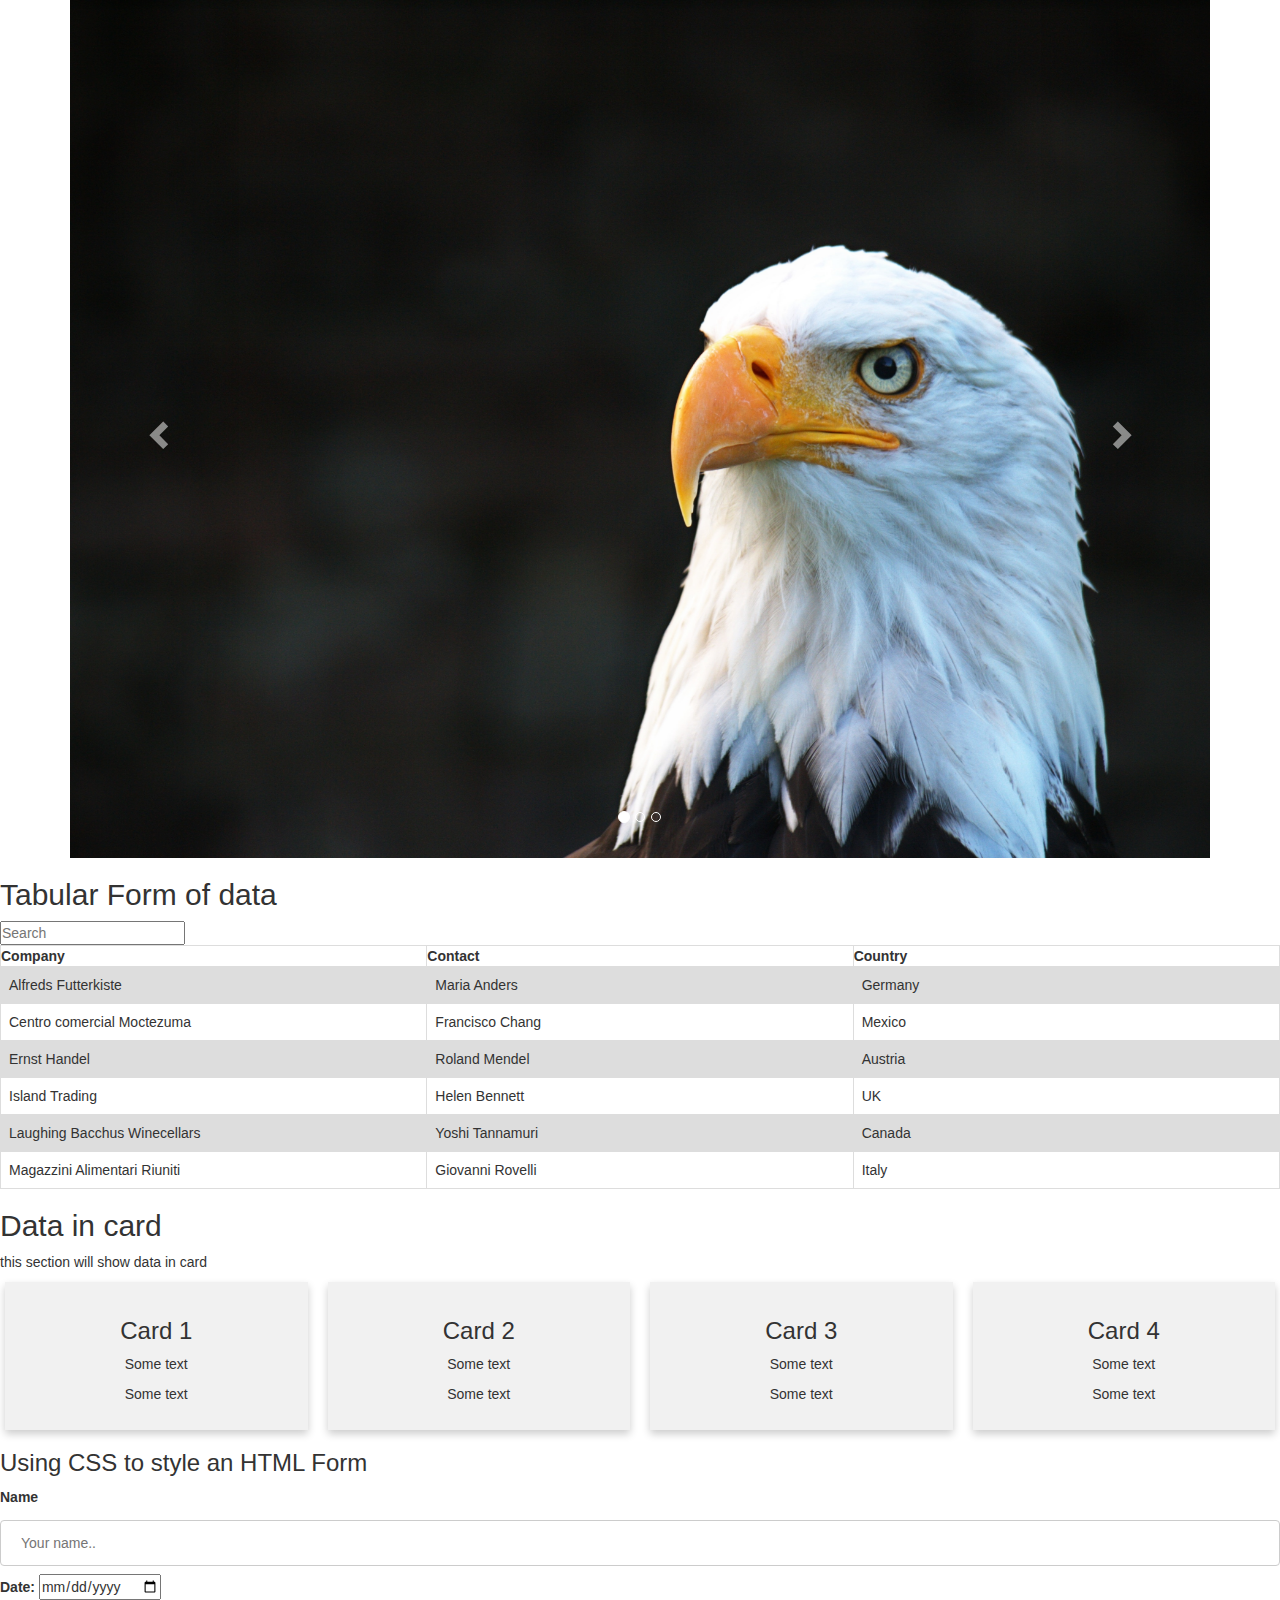
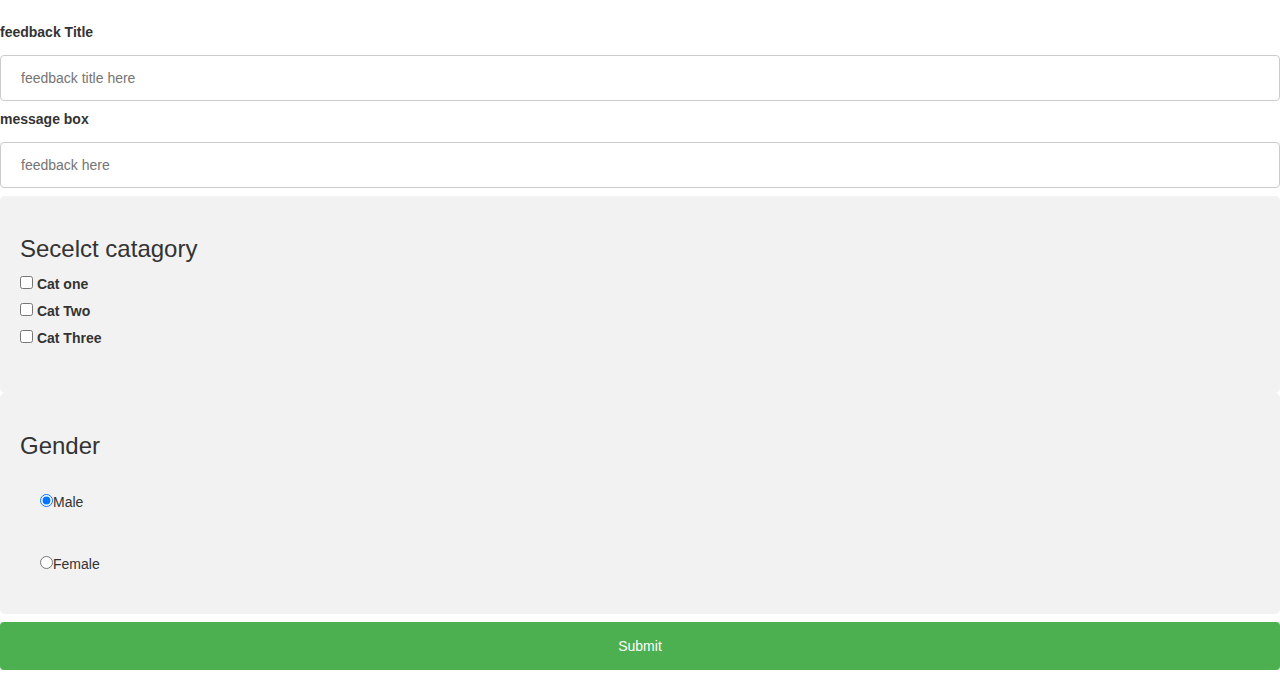
<file: index.html>
<!DOCTYPE html>
<html lang="en">

<head>
    <meta charset="UTF-8">
    <meta http-equiv="X-UA-Compatible" content="IE=edge">
    <meta name="viewport" content="width=device-width, initial-scale=1.0">
    <title>Satyam Sharma | Profile</title>
    <link rel="stylesheet" href="style.css">
    <link rel="stylesheet" href="https://maxcdn.bootstrapcdn.com/bootstrap/3.4.1/css/bootstrap.min.css">
    <script src="https://ajax.googleapis.com/ajax/libs/jquery/3.6.0/jquery.min.js"></script>
    <script src="https://maxcdn.bootstrapcdn.com/bootstrap/3.4.1/js/bootstrap.min.js"></script>
</head>

<body>
    <!-- header -->
    <div>
        <div class="container">
            <div id="myCarousel" class="carousel slide" data-ride="carousel">
                <!-- Indicators -->
                <ol class="carousel-indicators">
                    <li data-target="#myCarousel" data-slide-to="0" class="active"></li>
                    <li data-target="#myCarousel" data-slide-to="1"></li>
                    <li data-target="#myCarousel" data-slide-to="2"></li>
                </ol>

                <!-- Wrapper for slides -->
                <div class="carousel-inner">
                    <div class="item active">
                        <img src="/img/pexels-andreas-barth-1131774.jpg" alt="Los Angeles" style="width:100%;">
                    </div>

                    <div class="item">
                        <img src="/img/pexels-rahul-695644.jpg" alt="Chicago" style="width:100%;">
                    </div>

                    <div class="item">
                        <img src="/img/pexels-yuting-gao-1567070.jpg" alt="New york" style="width:100%;">
                    </div>
                </div>

                <!-- Left and right controls -->
                <a class="left carousel-control" href="#myCarousel" data-slide="prev">
                    <span class="glyphicon glyphicon-chevron-left"></span>
                    <span class="sr-only">Previous</span>
                </a>
                <a class="right carousel-control" href="#myCarousel" data-slide="next">
                    <span class="glyphicon glyphicon-chevron-right"></span>
                    <span class="sr-only">Next</span>
                </a>
            </div>
        </div>
    </div>
    <div class="tabulardata">
        <h2>Tabular Form of data</h2>
        <input type="text" id="myInput" onkeyup="myFunction()" placeholder="Search" title="Type in a name">

        <table id="myTable">
            <tr class="header">
                <th style="width:30%">Company</th>
                <th style="width:30%">Contact</th>
                <th style="width:30%">Country</th>
            </tr>
            <tr>
                <td>Alfreds Futterkiste</td>
                <td>Maria Anders</td>
                <td>Germany</td>
            </tr>
            <tr>
                <td>Centro comercial Moctezuma</td>
                <td>Francisco Chang</td>
                <td>Mexico</td>
            </tr>
            <tr>
                <td>Ernst Handel</td>
                <td>Roland Mendel</td>
                <td>Austria</td>
            </tr>
            <tr>
                <td>Island Trading</td>
                <td>Helen Bennett</td>
                <td>UK</td>
            </tr>
            <tr>
                <td>Laughing Bacchus Winecellars</td>
                <td>Yoshi Tannamuri</td>
                <td>Canada</td>
            </tr>
            <tr>
                <td>Magazzini Alimentari Riuniti</td>
                <td>Giovanni Rovelli</td>
                <td>Italy</td>
            </tr>
        </table>
    </div>

    <!-- data in card -->
    <div class="dataincard">
        <h2>Data in card</h2>
        <p>this section will show data in card</p>

        <div class="row">
            <div class="column">
                <div class="card">
                    <h3>Card 1</h3>
                    <p>Some text</p>
                    <p>Some text</p>
                </div>
            </div>

            <div class="column">
                <div class="card">
                    <h3>Card 2</h3>
                    <p>Some text</p>
                    <p>Some text</p>
                </div>
            </div>

            <div class="column">
                <div class="card">
                    <h3>Card 3</h3>
                    <p>Some text</p>
                    <p>Some text</p>
                </div>
            </div>

            <div class="column">
                <div class="card">
                    <h3>Card 4</h3>
                    <p>Some text</p>
                    <p>Some text</p>
                </div>
            </div>
        </div>
    </div>

    <!-- feedback form -->

    <h3>Using CSS to style an HTML Form</h3>

    <div class="feedback">
        <form action="/action_page.php">
            <label for="fname">Name</label>
            <input type="text" id="fname" name="firstname" placeholder="Your name..">

            <label for="birthday">Date:</label>
            <input type="date" id="Today" name="Todaydate"><br><br>

            <label for="lname">feedback Title</label>
            <input type="text" id="title" placeholder="feedback title here">

            <label for="lname">message box</label>
            <input type="text" id="feedback" name="" placeholder="feedback here">

            <!-- checkbox -->

            <div id="checkbox">
                <h3>Secelct catagory</h3>
                <input type="checkbox" id="cat1" name="cat1" value="Bike">
                <label for="vehicle1">Cat one</label><br>
                <input type="checkbox" id="cat2" name="cat2" value="Car">
                <label for="vehicle2">Cat Two</label><br>
                <input type="checkbox" id="cat3" name="cat3" value="Boat">
                <label for="vehicle3">Cat Three</label><br><br>
            </div>

            <!-- end of check box -->


            <div id="radio">
                <h3>Gender</h3>
                <div class="form-check">
                    <input type="radio" class="form-check-input" id="radio1" name="optradio" value="option1"
                        checked>Male
                    <label class="form-check-label" for="radio1"></label>
                </div>
                <div class="form-check">
                    <input type="radio" class="form-check-input" id="radio2" name="optradio" value="option2">Female
                    <label class="form-check-label" for="radio2"></label>
                </div>
            </div>

            <input type="submit" value="Submit">
        </form>
    </div>

    <script>
        function myFunction() {
            var input, filter, table, tr, td, i, txtValue;
            input = document.getElementById("myInput");
            filter = input.value.toUpperCase();
            table = document.getElementById("myTable");
            tr = table.getElementsByTagName("tr");
            for (i = 0; i < tr.length; i++) {
                td = tr[i].getElementsByTagName("td")[0];
                if (td) {
                    txtValue = td.textContent || td.innerText;
                    if (txtValue.toUpperCase().indexOf(filter) > -1) {
                        tr[i].style.display = "";
                    } else {
                        tr[i].style.display = "none";
                    }
                }
            }
        }
    </script>


</body>

</html>
</file>
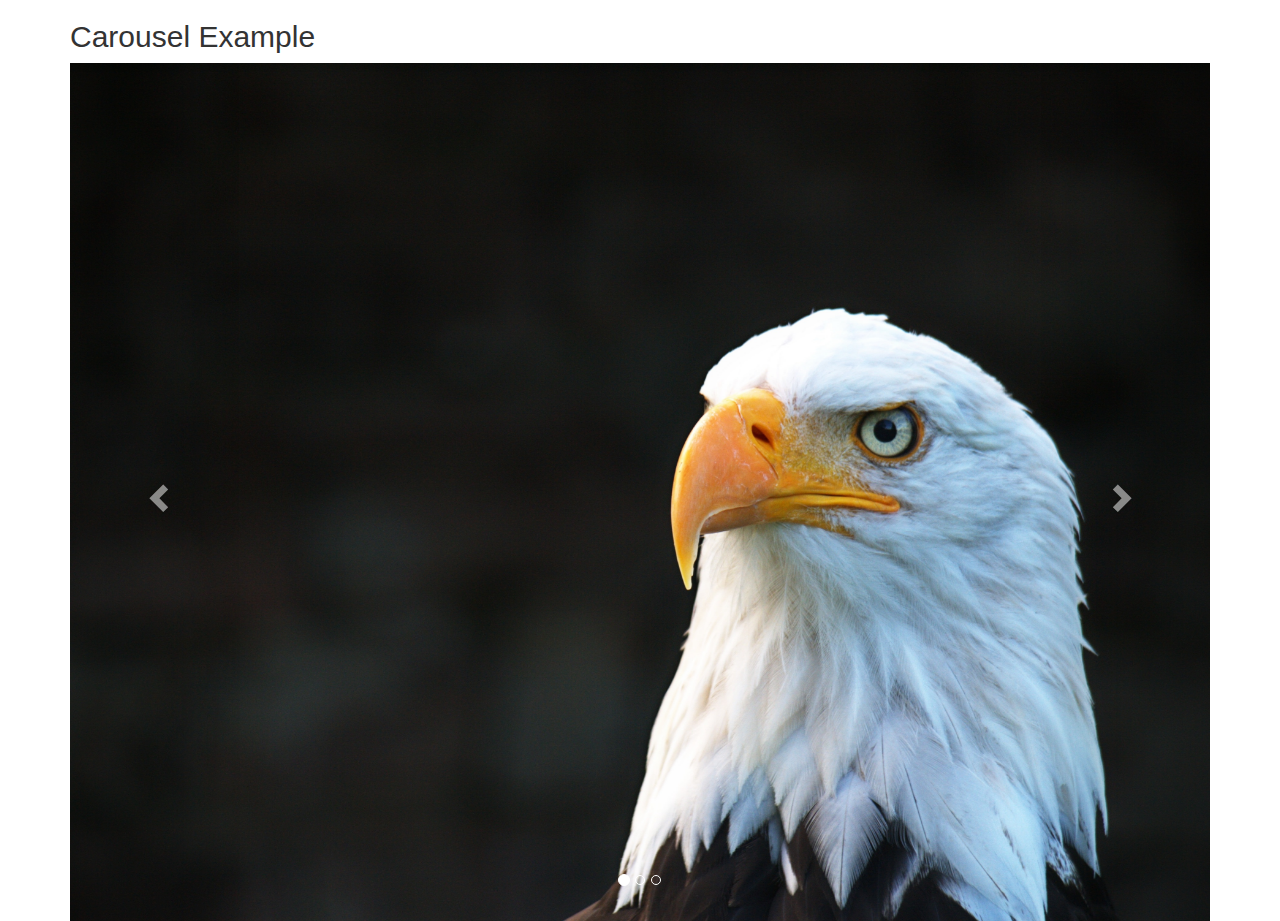
<file: img/demo.html>
<!DOCTYPE html>
<html lang="en">
<head>
  <title>Bootstrap Example</title>
  <meta charset="utf-8">
  <meta name="viewport" content="width=device-width, initial-scale=1">
  <link rel="stylesheet" href="https://maxcdn.bootstrapcdn.com/bootstrap/3.4.1/css/bootstrap.min.css">
  <script src="https://ajax.googleapis.com/ajax/libs/jquery/3.6.0/jquery.min.js"></script>
  <script src="https://maxcdn.bootstrapcdn.com/bootstrap/3.4.1/js/bootstrap.min.js"></script>
</head>
<body>

<div class="container">
  <h2>Carousel Example</h2>  
  <div id="myCarousel" class="carousel slide" data-ride="carousel">
    <!-- Indicators -->
    <ol class="carousel-indicators">
      <li data-target="#myCarousel" data-slide-to="0" class="active"></li>
      <li data-target="#myCarousel" data-slide-to="1"></li>
      <li data-target="#myCarousel" data-slide-to="2"></li>
    </ol>

    <!-- Wrapper for slides -->
    <div class="carousel-inner">
      <div class="item active">
        <img src="/img/pexels-andreas-barth-1131774.jpg" alt="Los Angeles" style="width:100%;">
      </div>

      <div class="item">
        <img src="/img/pexels-rahul-695644.jpg" alt="Chicago" style="width:100%;">
      </div>
    
      <div class="item">
        <img src="/img/pexels-yuting-gao-1567070.jpg" alt="New york" style="width:100%;">
      </div>
    </div>

    <!-- Left and right controls -->
    <a class="left carousel-control" href="#myCarousel" data-slide="prev">
      <span class="glyphicon glyphicon-chevron-left"></span>
      <span class="sr-only">Previous</span>
    </a>
    <a class="right carousel-control" href="#myCarousel" data-slide="next">
      <span class="glyphicon glyphicon-chevron-right"></span>
      <span class="sr-only">Next</span>
    </a>
  </div>
</div>

</body>
</html>
</file>
<file: style.css>
@import url('https://fonts.googleapis.com/css2?family=Montserrat+Subrayada&display=swap');
*{
    padding: 0;
    margin: 0;
    box-sizing: border-box;
}
.tabulardata table{
    font-family: arial, sans-serif;
    border-collapse: collapse;
    width: 100%;
}

.tabulardata td, th {
    border: 1px solid #dddddd;
    text-align: left;
    padding: 8px;
  }

.tabulardata tr:nth-child(even) {
    background-color: #dddddd;
  }

.feedback input[type=text], select {
    width: 100%;
    padding: 12px 20px;
    margin: 8px 0;
    display: inline-block;
    border: 1px solid #ccc;
    border-radius: 4px;
    box-sizing: border-box;
  }

  .feedback input[type=submit] {
    width: 100%;
    background-color: #4CAF50;
    color: white;
    padding: 14px 20px;
    margin: 8px 0;
    border: none;
    border-radius: 4px;
    cursor: pointer;
  }

  .feedback input[type=submit]:hover {
    background-color: #45a049;
  }

  .feedback div {
    border-radius: 5px;
    background-color: #f2f2f2;
    padding: 20px;
  }

  .dataincard {
    box-sizing: border-box;
  }

  .dataincard body {
    font-family: Arial, Helvetica, sans-serif;
  }

  .dataincard .column {
    float: left;
    width: 25%;
    padding: 0 10px;
  }

  .dataincard .row {
    margin: 0 -5px;
}

.dataincard .row:after {
    content: "";
    display: table;
    clear: both;
  }

.dataincard .card {
    box-shadow: 0 4px 8px 0 rgba(0, 0, 0, 0.2);
    padding: 16px;
    text-align: center;
    background-color: #f1f1f1;
  }

  @media screen and (max-width: 600px) {
    .column {
      width: 100%;
      display: block;
      margin-bottom: 20px;
    }
}
</file>
